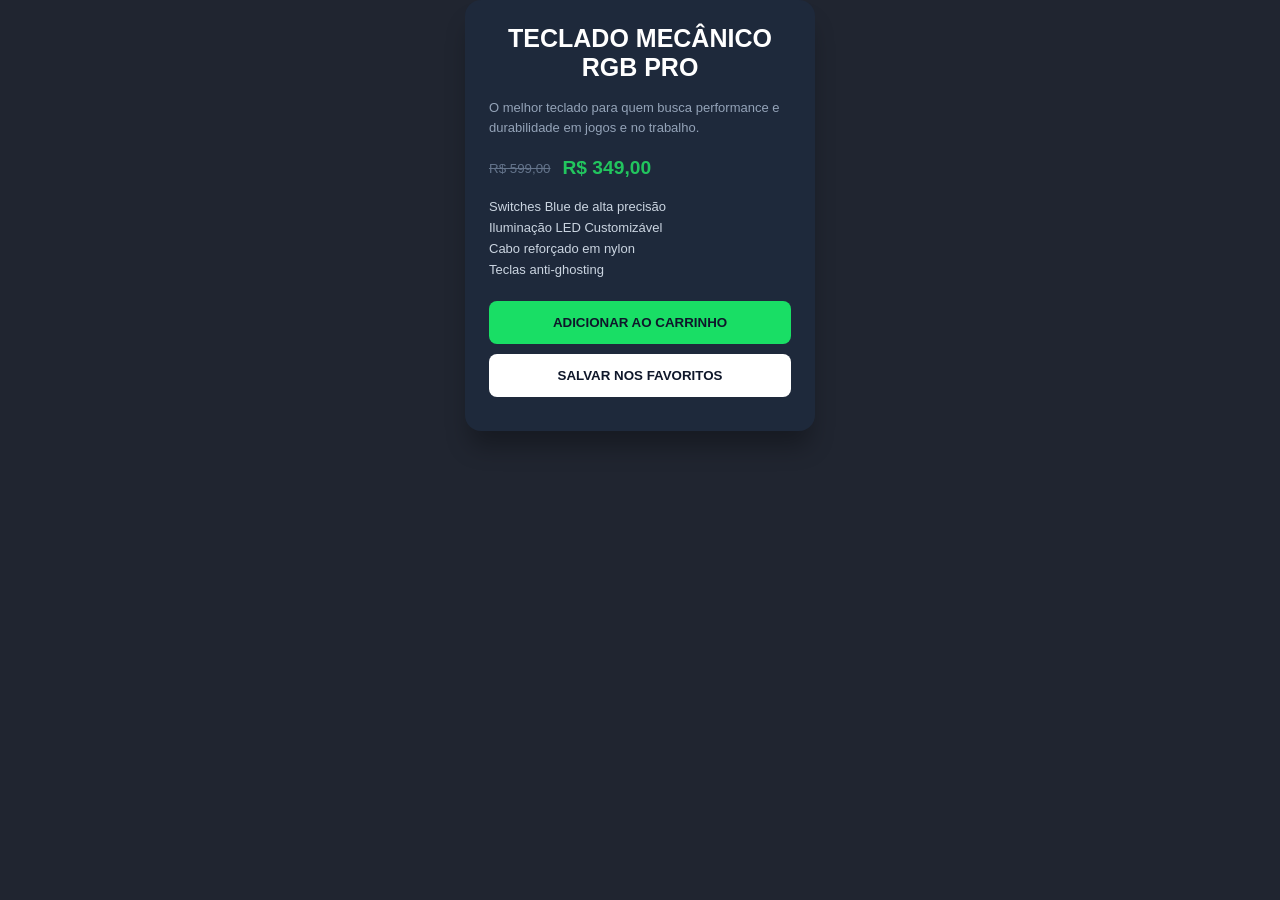
<file: index.html>
<!doctype html>
<html lang="pt-br">
  <head>
    <meta charset="UTF-8" />
    <title>Desafio CSS - Loja Tech</title>
    <link rel="stylesheet" href="style.css" />
  </head>
  <body>
    <div class="card">
      <h1 class="titulo-produto">Teclado Mecânico RGB Pro</h1>

      <p class="desc-produto">
        O melhor teclado para quem busca performance e durabilidade em jogos e
        no trabalho.
      </p>

      <div class="cont-preco">
        <span class="preco-antigo">R$ 599,00</span>
        <span class="preco-atual">R$ 349,00</span>
      </div>

      <ul class="lista-caracteristicas">
        <li>Switches Blue de alta precisão</li>
        <li>Iluminação LED Customizável</li>
        <li>Cabo reforçado em nylon</li>
        <li>Teclas anti-ghosting</li>
      </ul>

      <button class="botao1">ADICIONAR AO CARRINHO</button>
      <button class="botao2">SALVAR NOS FAVORITOS</button>
    </div>
  </body>
</html>
</file>
<file: style.css>
* {
  margin: 0;
  padding: 0;
  box-sizing: border-box;
}

body {
  background-color: #202530;
  font-family: "Inter", sans-serif;
  display: flex;
  justify-content: center;
  align-items: center;
  min-height: 100px;
}

.card {
  background-color: #1e293b;
  width: 350px;
  padding: 24px;
  border-radius: 16px;
  box-shadow: 0 20px 25px -5px rgba(0, 0, 0, 0.3);
  color: white;
}

.titulo-produto {
  text-transform: uppercase;
  font-size: 25px;
  margin-bottom: 16px;
  color: #ffffff;
  text-align: center;
}

.desc-produto {
  font-size: 13px;
  color: #94a3b8;
  margin-bottom: 20px;
  line-height: 1.5;
}

.cont-preco {
  margin-bottom: 20px;
  display: flex;
  align-items: center;
  gap: 12px;
}

.preco-antigo {
  text-decoration: line-through;
  color: #64748b;
  font-size: smaller;
}

.preco-atual {
  font-weight: bold;
  font-size: larger;
  color: #22c55e;
}

.lista-caracteristicas {
  margin-bottom: 24px;
}

.lista-caracteristicas li {
  font-size: small;
  color: #cbd5e1;
  margin-bottom: 6px;
  display: flex;
  align-items: center;
}

.botao1 {
  background-color: #19de65;
  color: #0f172a;
  width: 100%;
  padding: 14px;
  border: none;
  border-radius: 8px;
  font-weight: bold;
  cursor: pointer;
  transition: all 0.2s ease;
  margin-bottom: 10px;
}

.botao1:hover {
  transform: scale(1.02);
  background-color: #0ea5e9;
}

.botao2:hover {
  background-color: #e9a40e;
}

.botao2 {
  background-color: #ffffff;
  color: #0f172a;
  width: 100%;
  padding: 14px;
  border: none;
  border-radius: 8px;
  font-weight: bold;
  cursor: pointer;
  transition: all 0.2s ease;
  margin-bottom: 10px;
}
</file>
